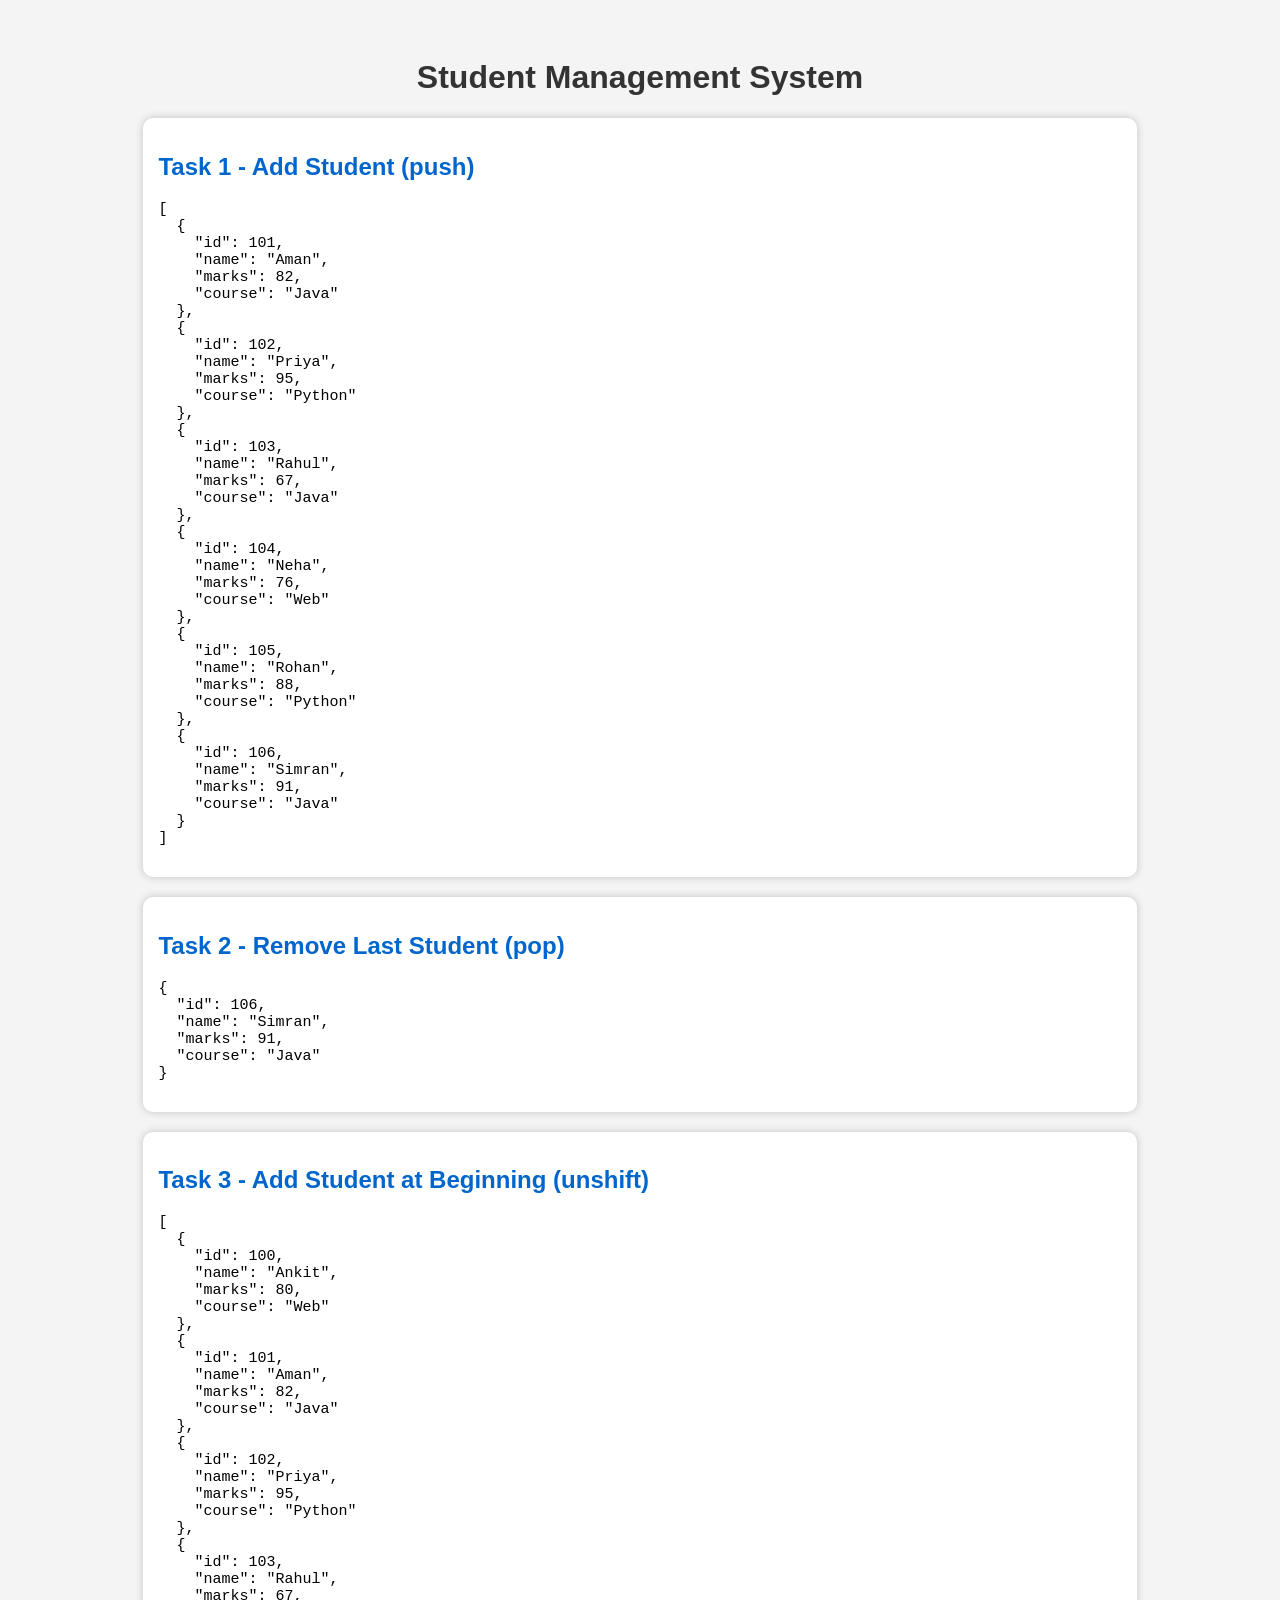
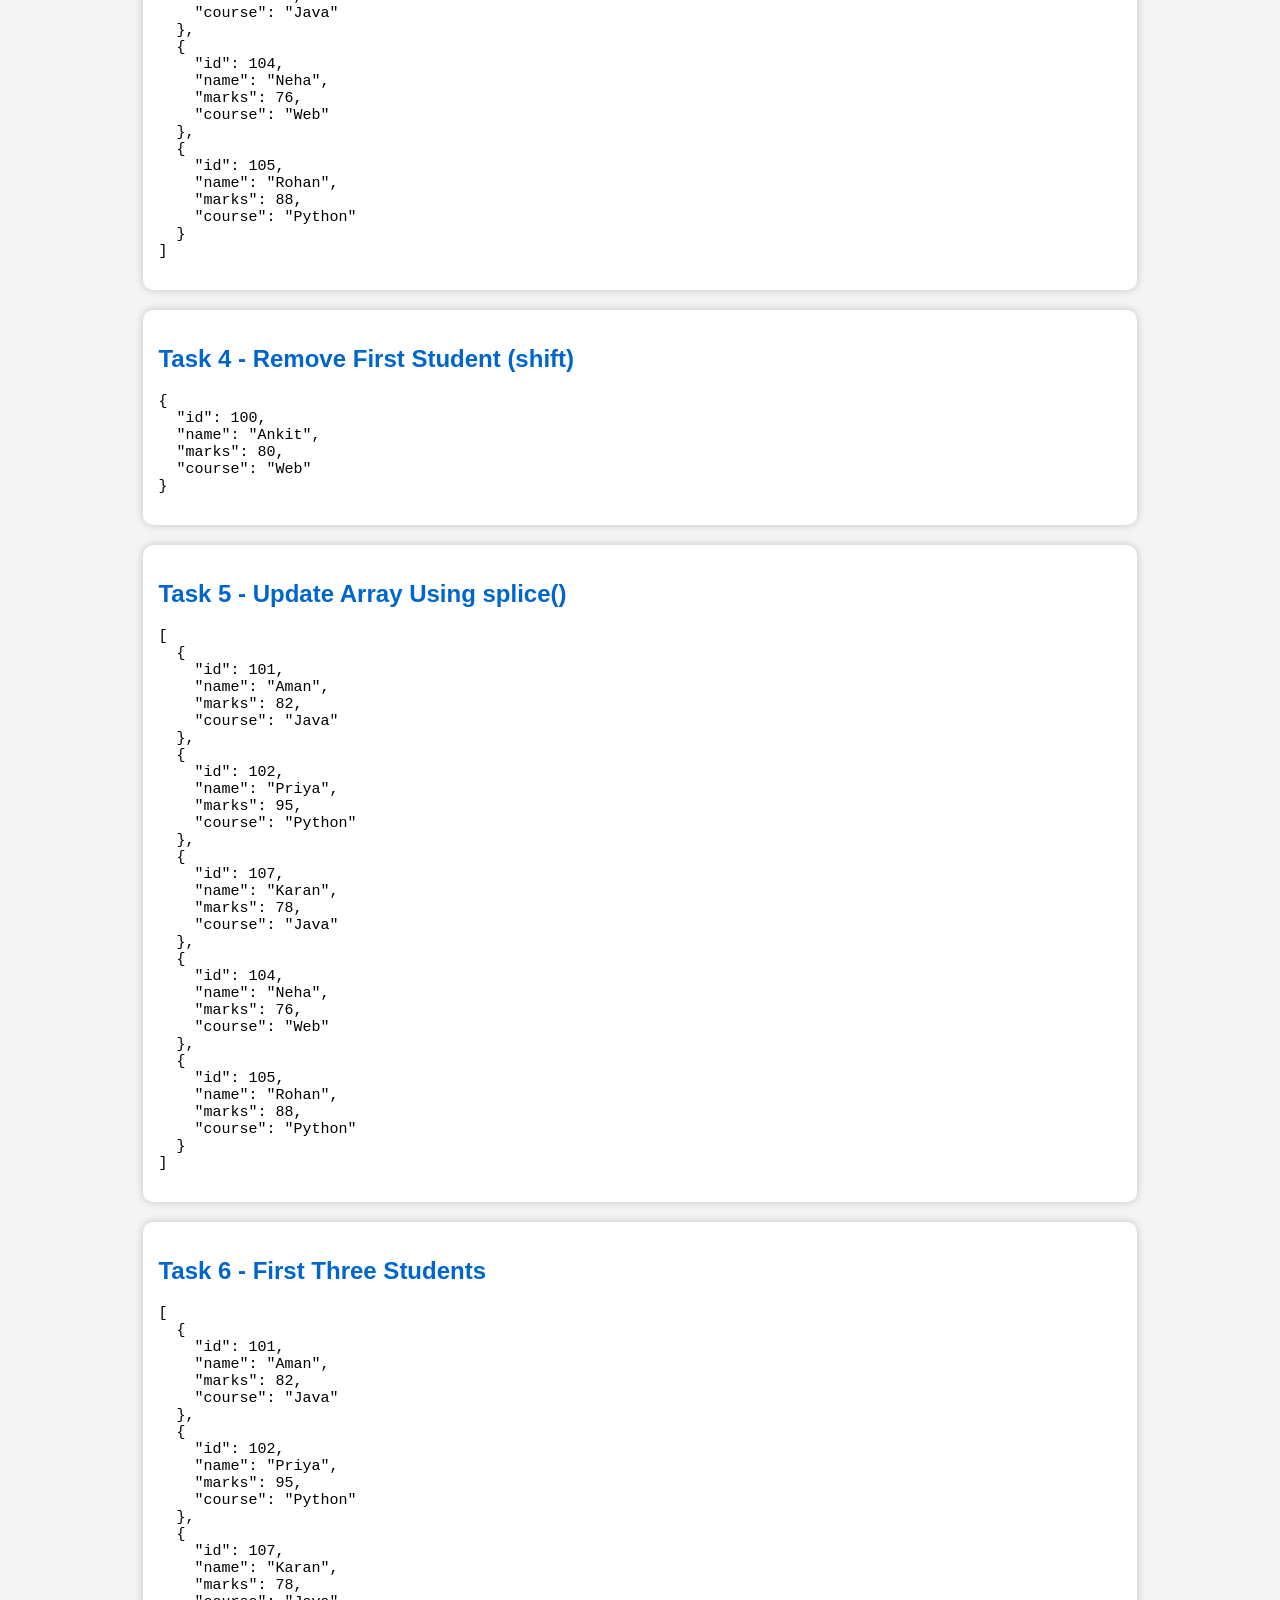
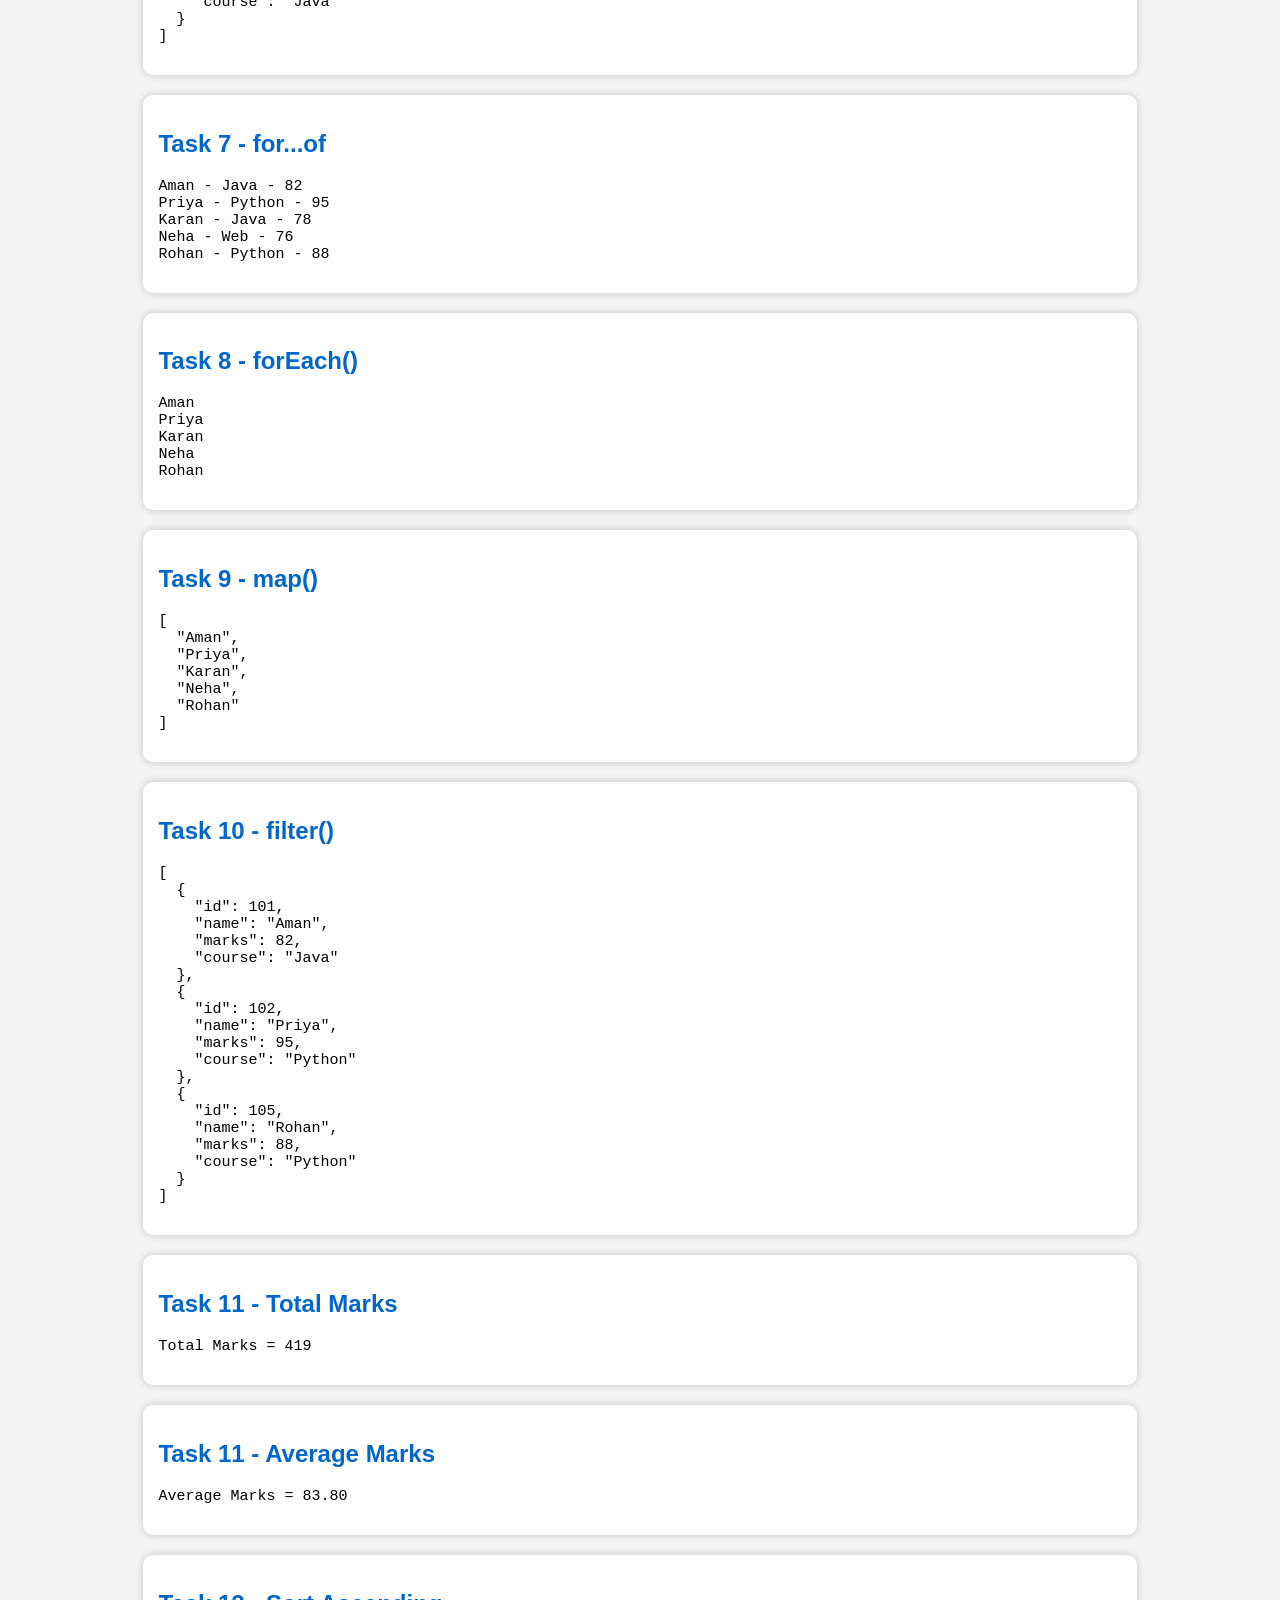
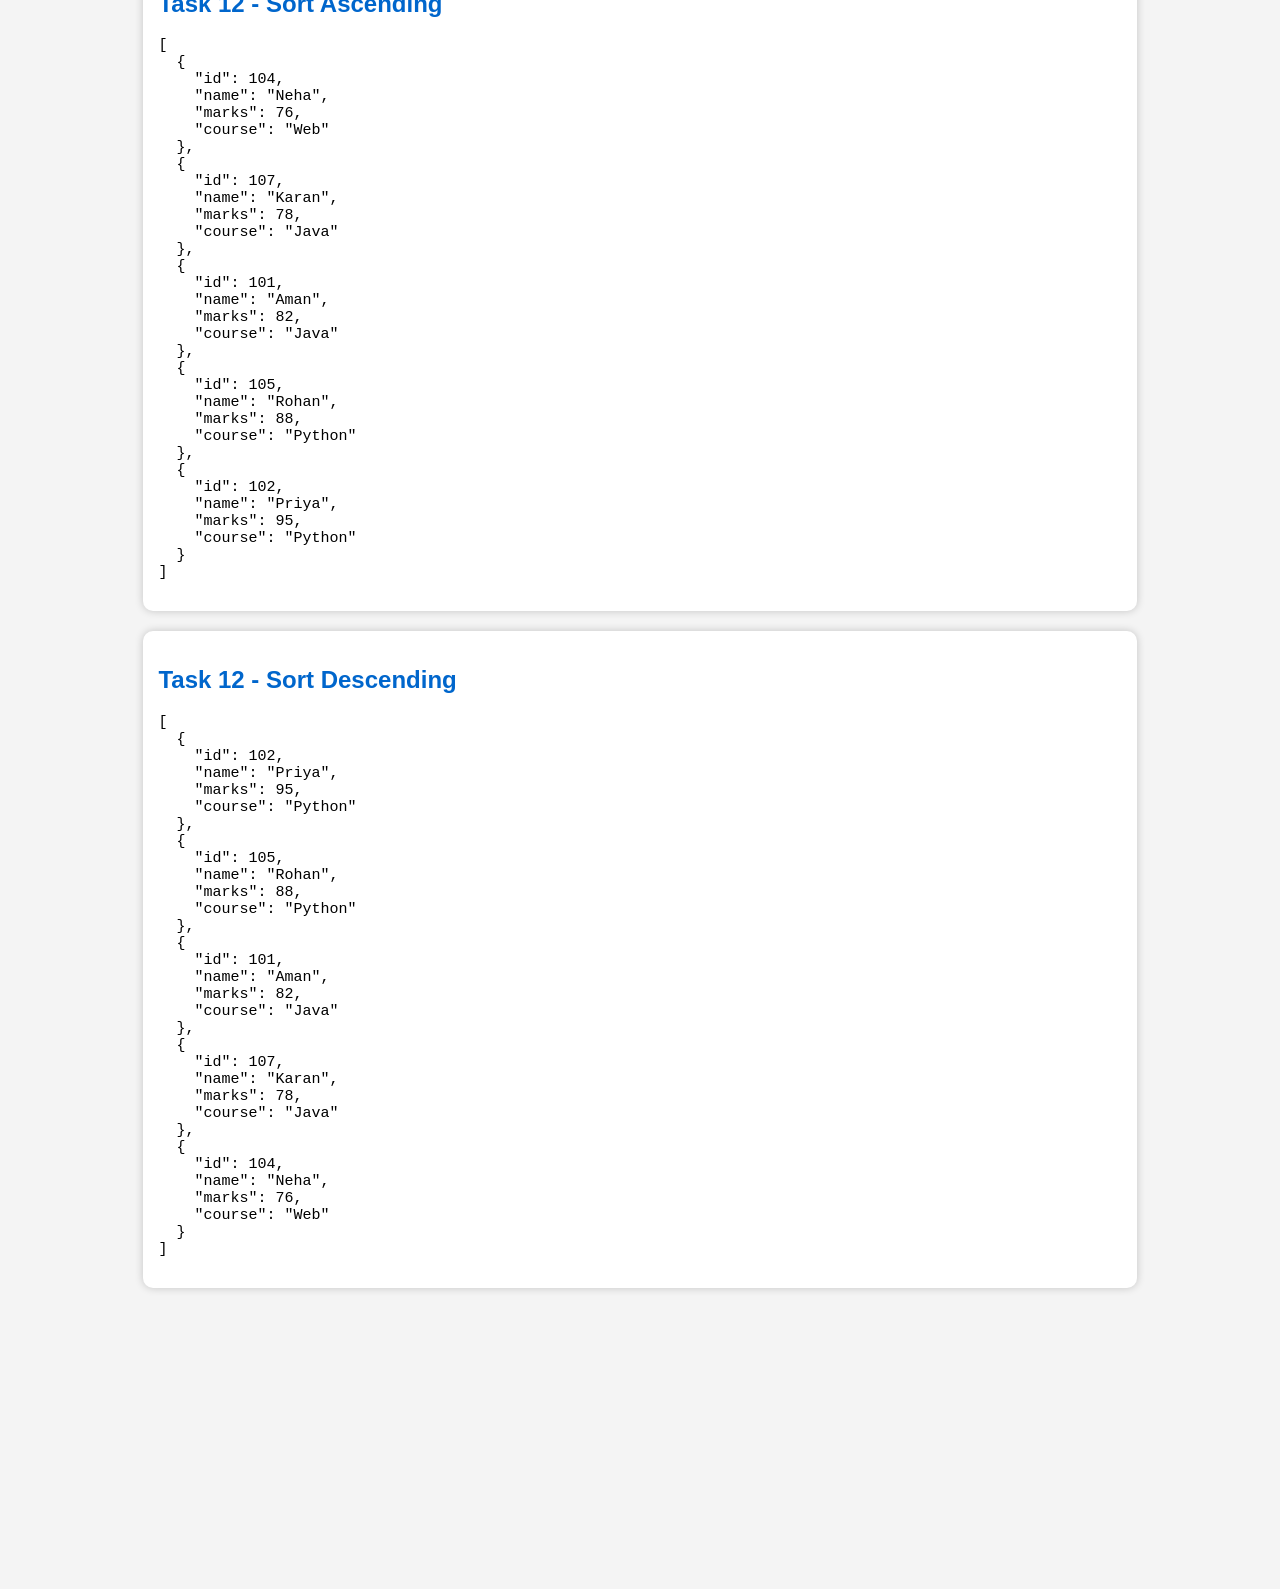
<file: index.html>
<!DOCTYPE html>
<html lang="en">
<head>
    <meta charset="UTF-8">
    <meta name="viewport" content="width=device-width, initial-scale=1.0">
    <title>Student Management System</title>
    <link rel="stylesheet" href="style.css">
</head>
<body>

<h1>Student Management System</h1>

<div id="output"></div>

<script src="script.js"></script>

</body>
</html>
</file>
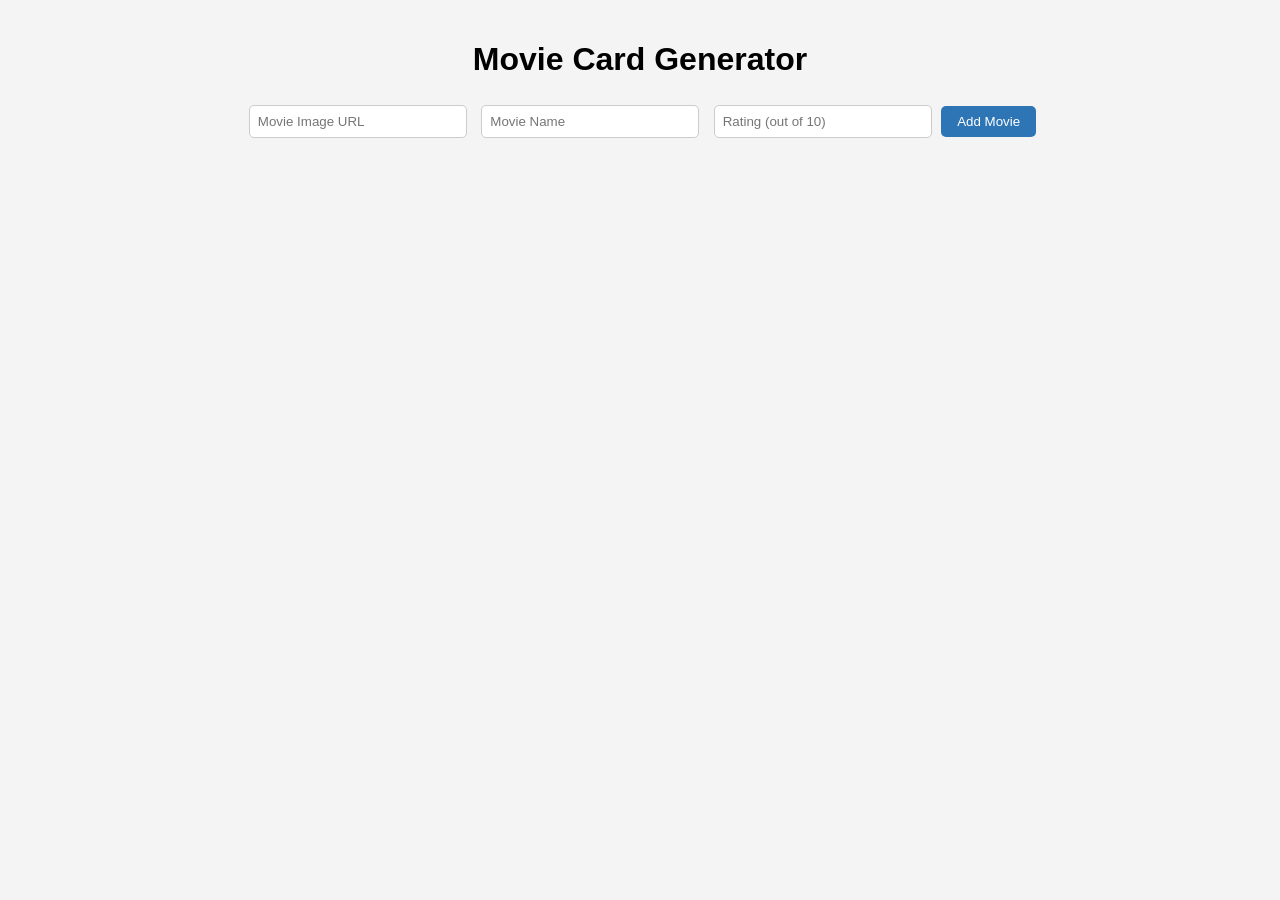
<file: assignment4/index.html>
<!DOCTYPE html>
<html lang="en">
<head>
  <meta charset="UTF-8">
  <title>Movie Card Generator</title>
  <link rel="stylesheet" href="style.css">
</head>
<body>
 
  <h1>Movie Card Generator</h1>
 
  <div class="form-box">
	<input type="text" id="movieUrl" placeholder="Movie Image URL">
	<input type="text" id="movieName" placeholder="Movie Name">
	<input type="number" id="movieRating" placeholder="Rating (out of 10)" min="0" max="10">
	<button onclick="addMovie()">Add Movie</button>
  </div>
 
  <div id="movieContainer" class="movie-container"></div>
 
  <script src="script.js"></script>
</body>
</html>
</file>
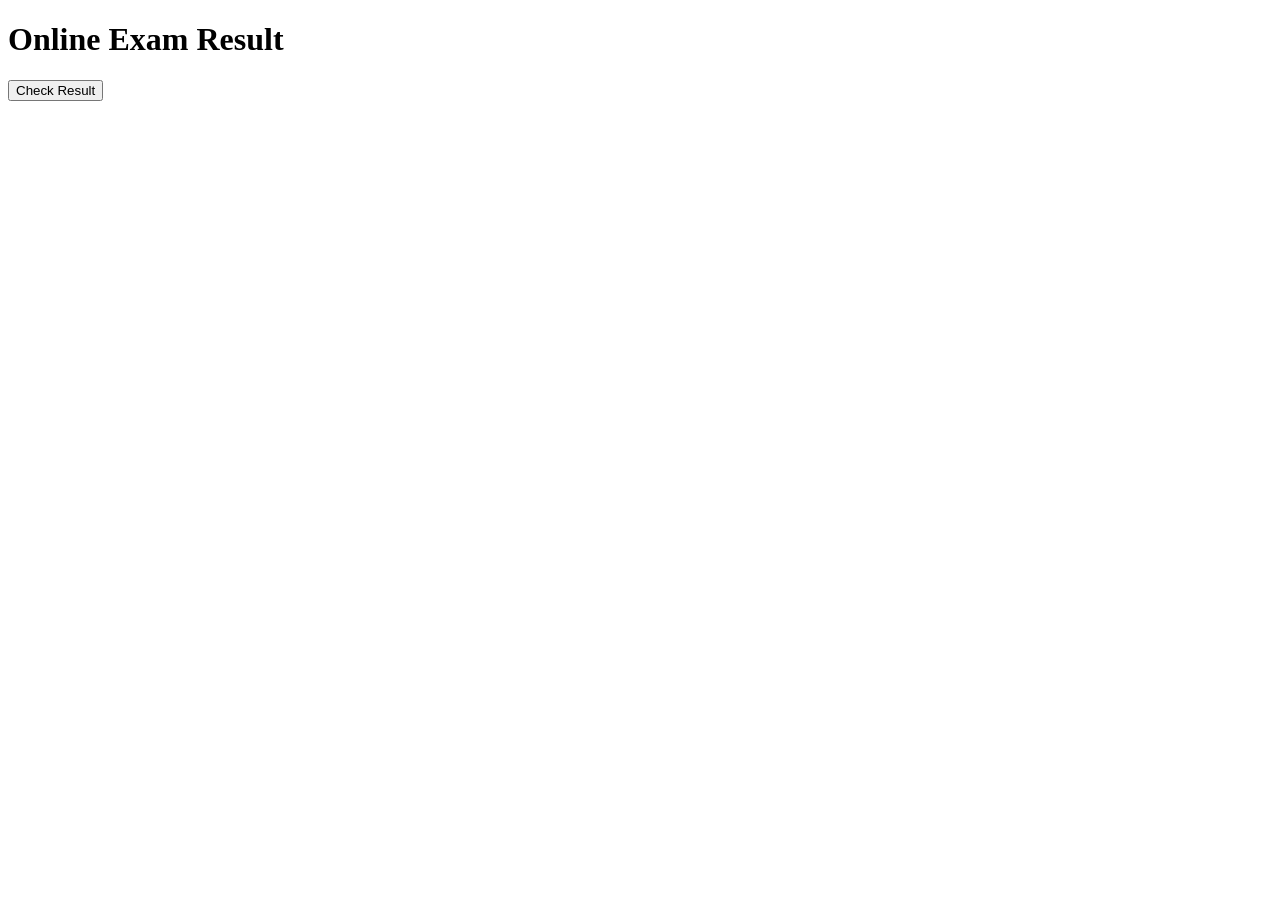
<file: assignment5/index.html>
<!DOCTYPE html>
<html lang="en">

<head>
    <meta charset="UTF-8">

    <meta name="viewport" content="width=device-width, initial-scale=1.0">

    <title>Online Exam Result</title>
</head>

<body>

    <h1>Online Exam Result</h1>

    <button onclick="checkResult()">
        Check Result
    </button>

    <p id="p"></p>

    <script>

        function calculateResult() {

            // A Promise represents a result that will be available sometime in the future.
            // Here, the Promise means:
            // "I will give you the exam result after some time."

            return new Promise(resolve => {

                // setTimeout() is used to simulate the result calculation
                // It waits for 3 seconds before giving the result.

                setTimeout(() => {

                    // resolve() means the asynchronous task is completed.
                    // It sends the final result to the function waiting for it.

                    resolve("Your result is ready! You scored 85 marks.");

                }, 3000);

            });

        }

        async function checkResult() {

            // async allows us to use await inside this function.
            // It makes asynchronous code easier to read.

            const para = document.getElementById("p");

            // Display a message immediately

            para.innerText = "Calculating your result...";

            // await waits until calculateResult() finishes.
            // It pauses only this async function, not the whole browser.

            const result = await calculateResult();

            // After 3 seconds, the Promise is resolved.
            // The result contains: "Your result is ready! You scored 85 marks."

            para.innerText = result;

        }

    </script>

</body>

</html>
</file>
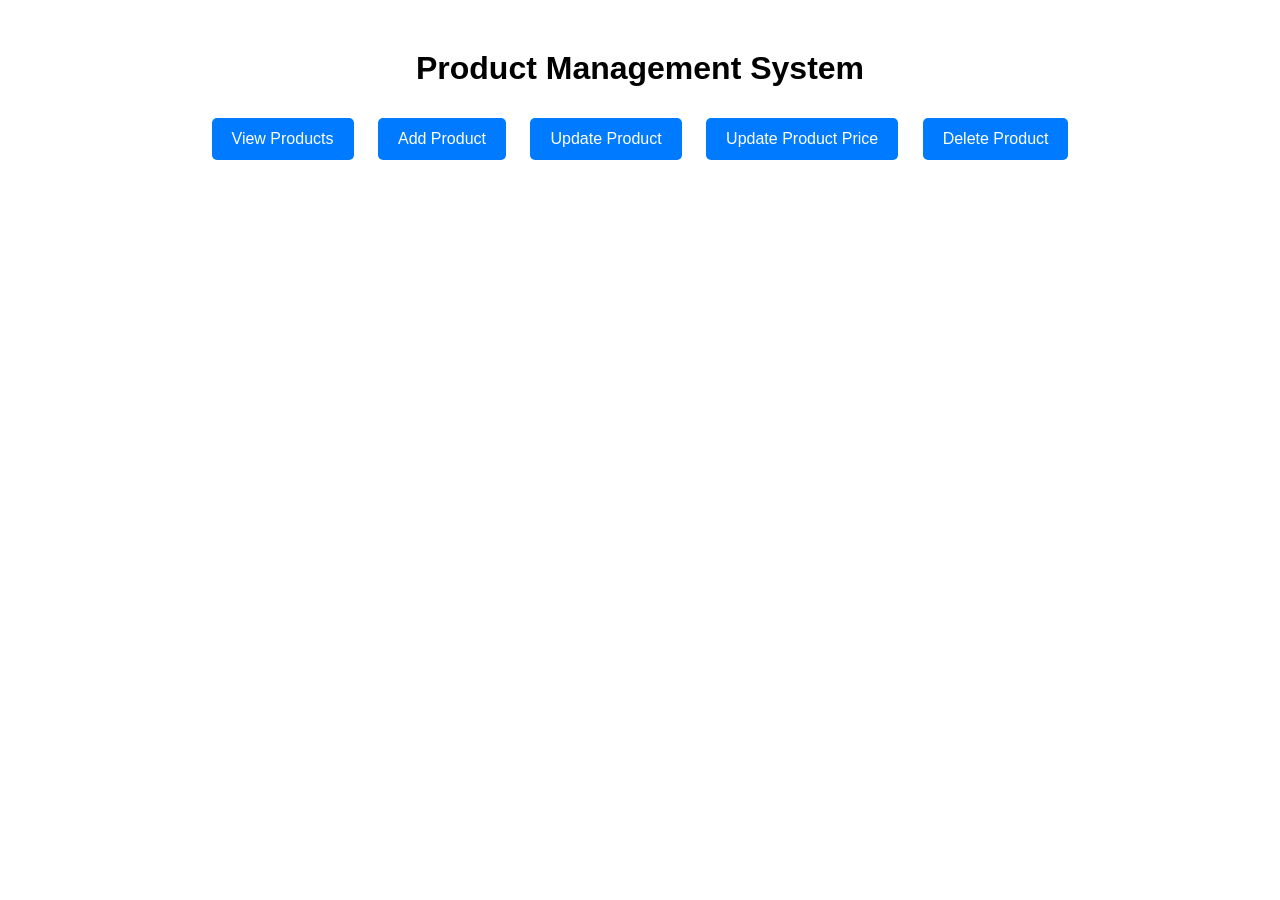
<file: assignment6/index.html>
<!DOCTYPE html>
<html lang="en">
<head>
    <meta charset="UTF-8">
    <meta name="viewport" content="width=device-width, initial-scale=1.0">
    <title>Product Management API</title>

    <style>
        body {
            font-family: Arial, sans-serif;
            text-align: center;
            margin-top: 50px;
        }

        button {
            padding: 12px 20px;
            margin: 10px;
            cursor: pointer;
            border: none;
            border-radius: 5px;
            background-color: #007bff;
            color: white;
            font-size: 16px;
        }

        button:hover {
            background-color: #0056b3;
        }
    </style>
</head>

<body>

    <h1>Product Management System</h1>

    <button onclick="getProducts()">View Products</button>
    <button onclick="addProduct()">Add Product</button>
    <button onclick="updateProduct()">Update Product</button>
    <button onclick="updatePrice()">Update Product Price</button>
    <button onclick="deleteProduct()">Delete Product</button>


    <script>

        const API_URL = "https://fakestoreapi.com/products";


        // 1. GET - Fetch all products
        async function getProducts() {
            try {
                const response = await fetch(API_URL);

                const data = await response.json();

                console.log("All Products:");
                console.log(data);

            } catch (error) {
                console.log("Error fetching products:", error);
            }
        }


        // 2. POST - Add a new product
        async function addProduct() {
            try {

                const product = {
                    title: "Wireless Headphones",
                    price: 1999,
                    category: "electronics"
                };

                const response = await fetch(API_URL, {
                    method: "POST",
                    headers: {
                        "Content-Type": "application/json"
                    },
                    body: JSON.stringify(product)
                });

                const data = await response.json();

                console.log("Product Added:");
                console.log(data);

            } catch (error) {
                console.log("Error adding product:", error);
            }
        }


        // 3. PUT - Completely update product with ID 1
        async function updateProduct() {
            try {

                const product = {
                    title: "Updated Product",
                    price: 2499,
                    category: "electronics",
                    description: "This product has been completely updated",
                    image: "https://i.pravatar.cc"
                };

                const response = await fetch(`${API_URL}/1`, {
                    method: "PUT",
                    headers: {
                        "Content-Type": "application/json"
                    },
                    body: JSON.stringify(product)
                });

                const data = await response.json();

                console.log("Product Completely Updated:");
                console.log(data);

            } catch (error) {
                console.log("Error updating product:", error);
            }
        }


        // 4. PATCH - Update only the price of product ID 1
        async function updatePrice() {
            try {

                const response = await fetch(`${API_URL}/1`, {
                    method: "PATCH",
                    headers: {
                        "Content-Type": "application/json"
                    },
                    body: JSON.stringify({
                        price: 2999
                    })
                });

                const data = await response.json();

                console.log("Product Price Updated:");
                console.log(data);

            } catch (error) {
                console.log("Error updating price:", error);
            }
        }


        // 5. DELETE - Delete product ID 1
        async function deleteProduct() {
            try {

                const response = await fetch(`${API_URL}/1`, {
                    method: "DELETE"
                });

                const data = await response.json();

                console.log("Product Deleted:");
                console.log(data);

            } catch (error) {
                console.log("Error deleting product:", error);
            }
        }

    </script>

</body>
</html>
</file>
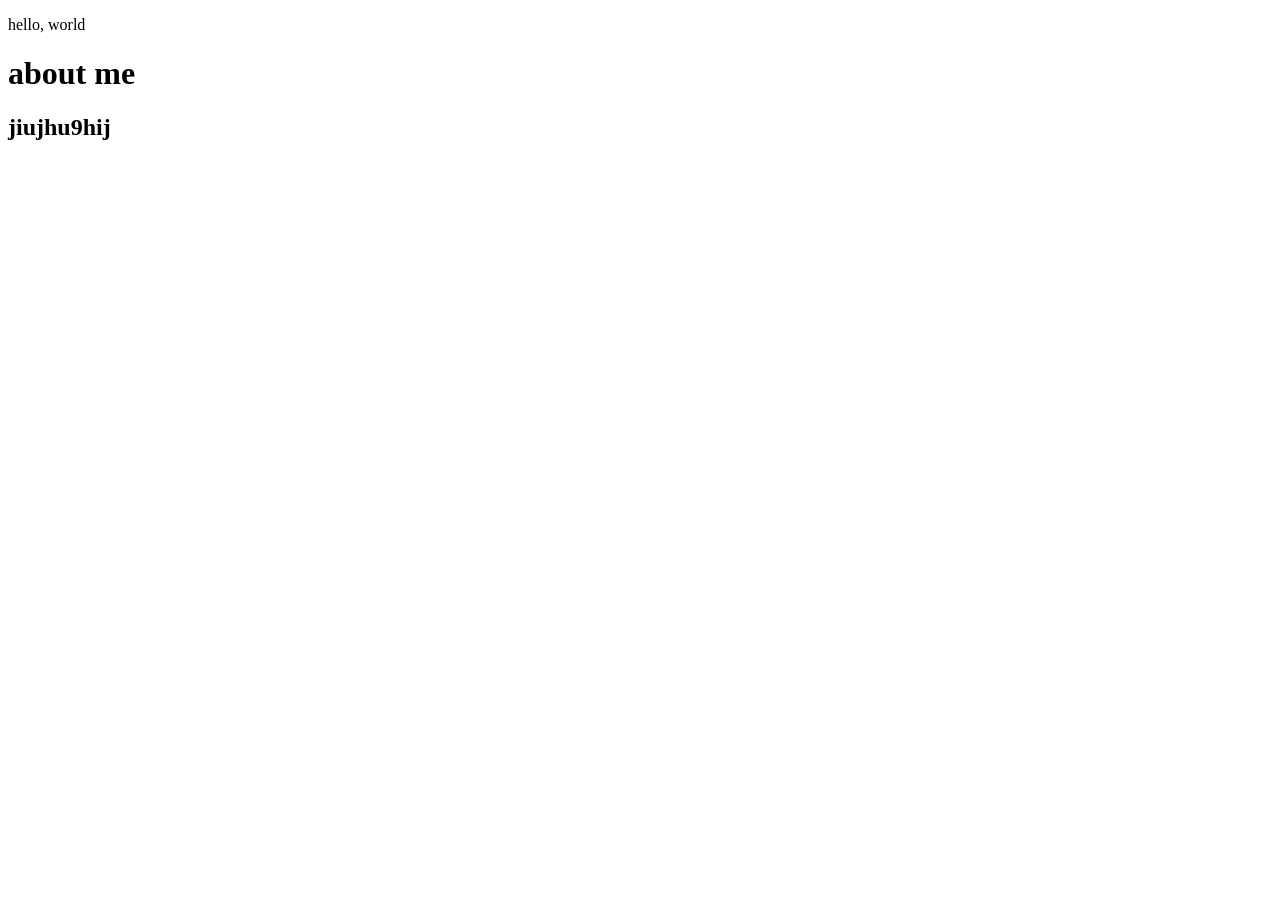
<file: first.html>
<!DOCTYPE html>
<html lang="en">
<head>
    <meta charset="UTF-8">
    <meta name="viewport" content="width=device-width, initial-scale=1.0">
    <title>Document</title>
</head>
<body>
    <p>hello, world</p>
    <h1> about me</h1>
    <h2>jiujhu9hij</h2>

</body>
</html>
</file>
<file: style.css>
body{
    font-family: Arial, Helvetica, sans-serif;
    background:#f4f4f4;
    padding:30px;
}

h1{
    text-align:center;
    color:#333;
}

.section{
    background:white;
    padding:15px;
    margin:20px auto;
    width:80%;
    border-radius:10px;
    box-shadow:0 0 8px rgba(0,0,0,0.2);
}

.section h2{
    color:#0066cc;
}

pre{
    white-space:pre-wrap;
    font-size:15px;
}
</file>
<file: assignment4/style.css>
body {
    font-family: Arial, sans-serif;
    text-align: center;
    background: #f4f4f4;
    margin: 0;
    padding: 20px;
  }
   
  .form-box {
    margin-bottom: 30px;
  }
   
  .form-box input {
    padding: 8px;
    margin: 5px;
    width: 200px;
    border: 1px solid #ccc;
    border-radius: 5px;
  }
   
  .form-box button {
    padding: 8px 16px;
    background: #2e75b6;
    color: white;
    border: none;
    border-radius: 5px;
    cursor: pointer;
  }
   
  .movie-container {
    display: flex;
    flex-wrap: wrap;
    justify-content: center;
    gap: 15px;
  }
   
  .movie-card {
    width: 180px;
    background: white;
    border-radius: 8px;
    box-shadow: 0 2px 6px rgba(0,0,0,0.2);
    overflow: hidden;
  }
   
  .movie-card img {
    width: 100%;
    height: 220px;
    object-fit: cover;
  }
   
  .movie-card h3 {
    font-size: 16px;
    margin: 8px 0 4px;
  }
   
  .movie-card p {
    margin: 0 0 10px;
    color: #555;
  }
</file>
